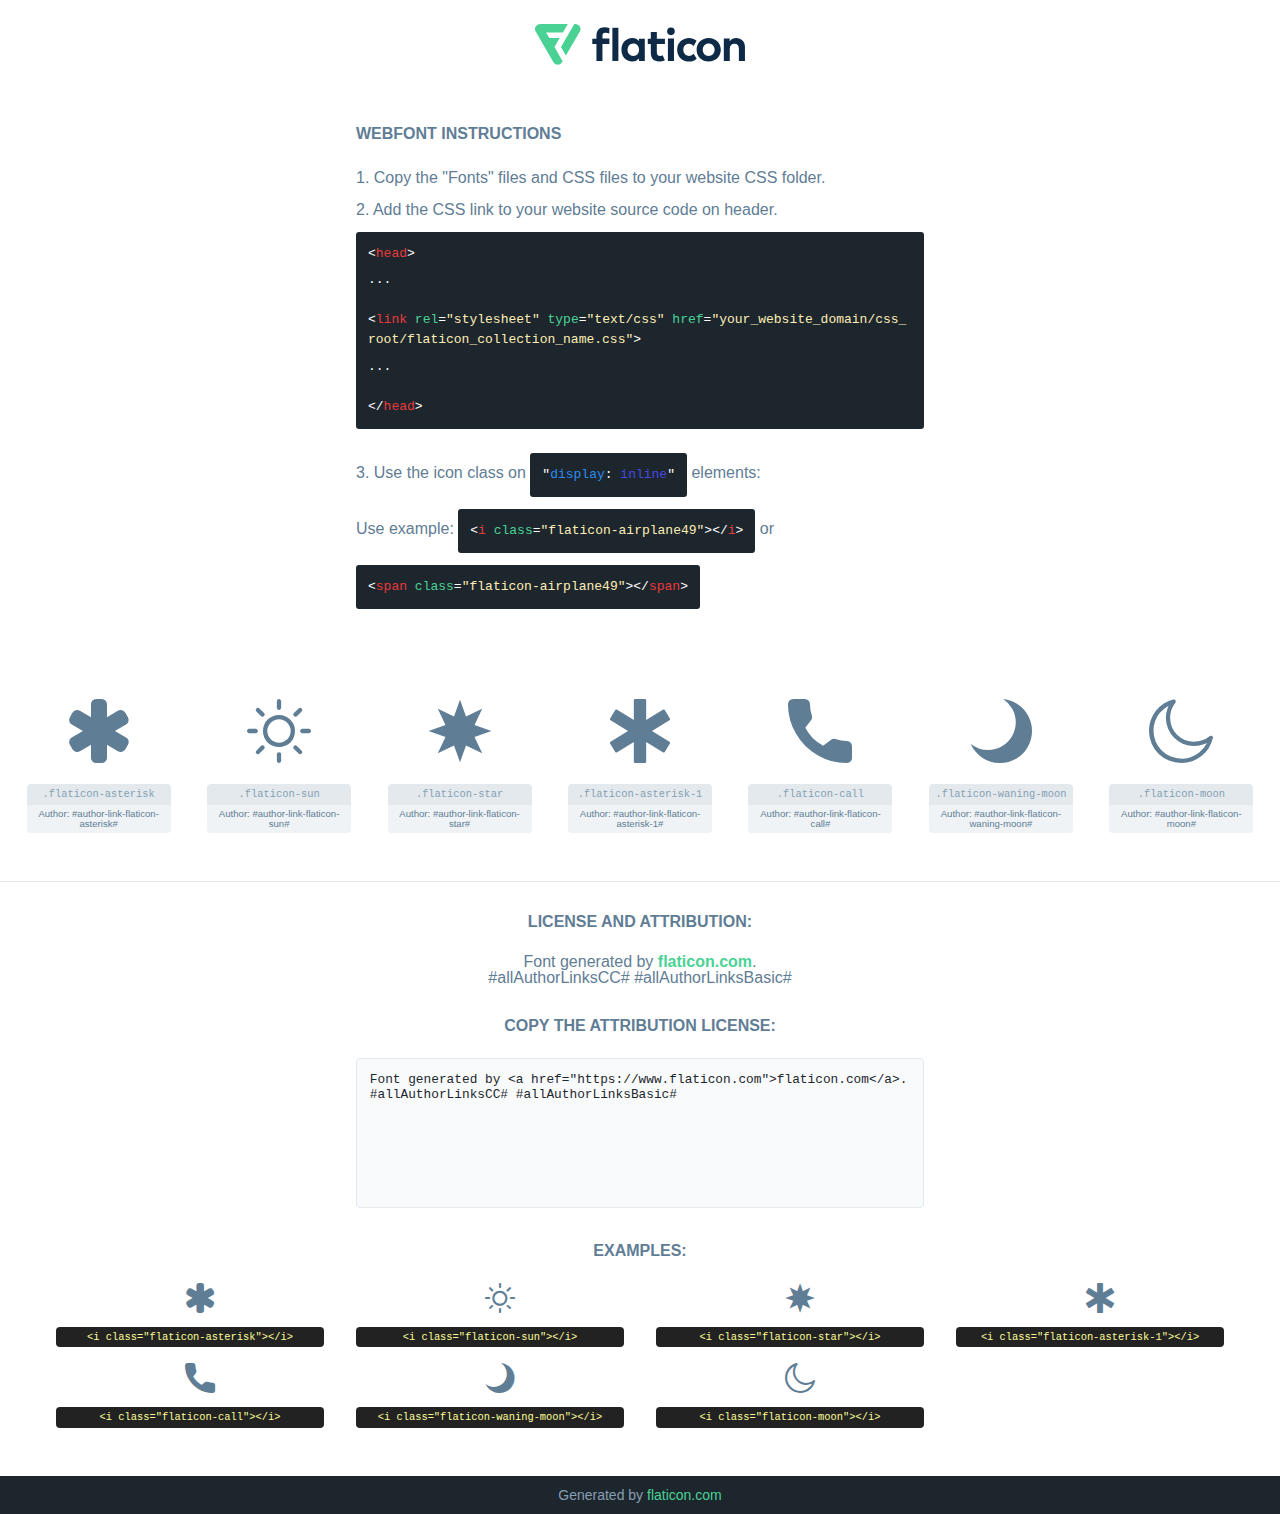
<file: assets/fonts/flaticon_noxfolio.html>
<!DOCTYPE html>
<html lang="en">
<head>
    <title>Flaticon Webfont</title>
    <link rel="stylesheet" type="text/css" href="flaticon_noxfolio.css"/>
    <meta charset="UTF-8">
    <style>
        html, body, div, span, applet, object, iframe,
        h1, h2, h3, h4, h5, h6, p, blockquote, pre,
        a, abbr, acronym, address, big, cite, code,
        del, dfn, em, img, ins, kbd, q, s, samp,
        small, strike, strong, sub, sup, tt, var,
        b, u, i, center,
        dl, dt, dd, ol, ul, li,
        fieldset, form, label, legend,
        table, caption, tbody, tfoot, thead, tr, th, td,
        article, aside, canvas, details, embed,
        figure, figcaption, footer, header, hgroup,
        menu, nav, output, ruby, section, summary,
        time, mark, audio, video {
            margin: 0;
            padding: 0;
            border: 0;
            font-size: 100%;
            font: inherit;
            vertical-align: baseline;
        }

        /* HTML5 display-role reset for older browsers */
        article, aside, details, figcaption, figure,
        footer, header, hgroup, menu, nav, section {
            display: block;
        }

        body {
            line-height: 1;
        }

        ol, ul {
            list-style: none;
        }

        blockquote, q {
            quotes: none;
        }

        blockquote:before, blockquote:after,
        q:before, q:after {
            content: '';
            content: none;
        }

        table {
            border-collapse: collapse;
            border-spacing: 0;
        }

        body {
            font-family: Helvetica, Arial, sans-serif;
            font-size: 16px;
            color: #5f7d95;
        }

        a {
            color: #4AD295;
            font-weight: bold;
            text-decoration: none;
        }

        * {
            -moz-box-sizing: border-box;
            -webkit-box-sizing: border-box;
            box-sizing: border-box;
            margin: 0;
            padding: 0;
        }

        [class^="flaticon-"]:before, [class*=" flaticon-"]:before, [class^="flaticon-"]:after, [class*=" flaticon-"]:after {
            font-family: Flaticon;
            font-size: 30px;
            font-style: normal;
            margin-left: 20px;
            color: #333;
        }

        .wrapper {
            max-width: 600px;
            margin: auto;
            padding: 0 1em;
        }

        .title {
            margin-bottom: 24px;
            text-transform: uppercase;
            font-weight: bold;
        }

        header {
            text-align: center;
            padding: 24px;
        }

        header .logo {
            width: 210px;
            height: auto;
            border: none;
            display: inline-block;
        }

        header strong {
            font-size: 28px;
            font-weight: 500;
            vertical-align: middle;
        }

        .demo {
            margin: 2em auto;
            line-height: 1.25em;
        }

        .demo ul li {
            margin-bottom: 12px;
        }

        .demo ul li code {
            background-color: #1D262D;
            border-radius: 3px;
            padding: 12px;
            display: inline-block;
            color: #fff;
            font-family: Consolas, Monaco, Lucida Console, Liberation Mono, DejaVu Sans Mono, Bitstream Vera Sans Mono, Courier New, monospace;
            font-weight: lighter;
            margin-top: 12px;
            font-size: 13px;
            word-break: break-all;
        }

        .demo ul li code .red {
            color: #EC3A3B;
        }

        .demo ul li code .green {
            color: #4AD295;
        }

        .demo ul li code .yellow {
            color: #FFEEB6;
        }

        .demo ul li code .blue {
            color: #2C8CF4;
        }

        .demo ul li code .purple {
            color: #4949E7;
        }

        .demo ul li code .dots {
            margin-top: 0.5em;
            display: block;
        }

        #glyphs {
            border-bottom: 1px solid #E3E9ED;
            padding: 2em 0;
            text-align: center;
        }

        .glyph {
            display: inline-block;
            width: 9em;
            margin: 1em;
            text-align: center;
            vertical-align: top;
            background: #FFF;
        }

        .glyph .flaticon {
            padding: 10px;
            display: block;
            font-family: "Flaticon";
            font-size: 64px;
            line-height: 1;
        }

        .glyph .flaticon:before {
            font-size: 64px;
            color: #5f7d95;
            margin-left: 0;
        }

        .class-name {
            font-size: 0.65em;
            background-color: #E3E9ED;
            color: #869FB2;
            border-radius: 4px 4px 0 0;
            padding: 0.5em;
            font-family: Consolas, Monaco, Lucida Console, Liberation Mono, DejaVu Sans Mono, Bitstream Vera Sans Mono, Courier New, monospace;
        }

        .author-name {
            font-size: 0.6em;
            background-color: #EFF3F6;
            border-top: 0;
            border-radius: 0 0 4px 4px;
            padding: 0.5em;
        }

        .author-name a {
            color: #1D262D;
        }

        .class-name:last-child {
            font-size: 10px;
            color: #888;
        }

        .class-name:last-child a {
            font-size: 10px;
            color: #555;
        }

        .glyph > input {
            display: block;
            width: 100px;
            margin: 5px auto;
            text-align: center;
            font-size: 12px;
            cursor: text;
        }

        .glyph > input.icon-input {
            font-family: "Flaticon";
            font-size: 16px;
            margin-bottom: 10px;
        }

        .attribution .title {
            margin-top: 2em;
        }

        .attribution textarea {
            background-color: #F8FAFB;
            color: #1D262D;
            padding: 1em;
            border: none;
            box-shadow: none;
            border: 1px solid #E3E9ED;
            border-radius: 4px;
            resize: none;
            width: 100%;
            height: 150px;
            font-size: 0.8em;
            font-family: Consolas, Monaco, Lucida Console, Liberation Mono, DejaVu Sans Mono, Bitstream Vera Sans Mono, Courier New, monospace;
            -webkit-appearance: none;
        }

        .attribution textarea:hover {
            border-color: #CFD9E0;
        }

        .attribution textarea:focus {
            border-color: #4AD295;
        }

        .iconsuse {
            margin: 2em auto;
            text-align: center;
            max-width: 1200px;
        }

        .iconsuse:after {
            content: '';
            display: table;
            clear: both;
        }

        .iconsuse .image {
            float: left;
            width: 25%;
            padding: 0 1em;
        }

        .iconsuse .image p {
            margin-bottom: 1em;
        }

        .iconsuse .image span {
            display: block;
            font-size: 0.65em;
            background-color: #222;
            color: #fff;
            border-radius: 4px;
            padding: 0.5em;
            color: #FFFF99;
            margin-top: 1em;
            font-family: Consolas, Monaco, Lucida Console, Liberation Mono, DejaVu Sans Mono, Bitstream Vera Sans Mono, Courier New, monospace;
        }

        .flaticon:before {
            color: #5f7d95;
        }

        #footer {
            text-align: center;
            background-color: #1D262D;
            color: #869FB2;
            padding: 12px;
            font-size: 14px;
        }

        #footer a {
            font-weight: normal;
        }

        @media (max-width: 960px) {
            .iconsuse .image {
                width: 50%;
            }
        }

        .preview {
            width: 100px;
            display: inline-block;
            margin: 10px;
        }

        .preview .inner {
            display: inline-block;
            width: 100%;
            text-align: center;
            background: #f5f5f5;
            -webkit-border-radius: 3px 3px 0 0;
            -moz-border-radius: 3px 3px 0 0;
            border-radius: 3px 3px 0 0;
        }

        .preview .inner  {
            line-height: 85px;
            font-size: 40px;
            color: #333;
        }

        .label {
            display: inline-block;
            width: 100%;
            box-sizing: border-box;
            padding: 5px;
            font-size: 10px;
            font-family: Monaco, monospace;
            color: #666;
            white-space: nowrap;
            overflow: hidden;
            text-overflow: ellipsis;
            background: #ddd;
            -webkit-border-radius: 0 0 3px 3px;
            -moz-border-radius: 0 0 3px 3px;
            border-radius: 0 0 3px 3px;
            color: #666;
        }
    </style>
</head>
<body>
    <header>
        <a href="https://www.flaticon.com/" target="_blank" class="logo">
            <svg xmlns="http://www.w3.org/2000/svg" viewBox="0 0 394.3 76.5">
                <path d="M156.6,69.4H145.3V7.1h11.3Z" style="fill:#0e2a47"/>
                <path d="M206.2,69.4h-11V64.8a15.4,15.4,0,0,1-12.6,5.7c-11.6,0-20.3-9.5-20.3-22.1s8.8-22.1,20.3-22.1a15.4,15.4,0,0,1,12.6,5.8V27.5h11Zm-32.4-21c0,6.4,4.2,11.6,10.8,11.6s10.8-4.9,10.8-11.6-4.4-11.6-10.8-11.6S173.9,42,173.9,48.4Z"
                      style="fill:#0e2a47"/>
                <path d="M262.5,13.7a7.2,7.2,0,0,1-14.4,0,7.2,7.2,0,1,1,14.4,0ZM261,69.4H249.6v-42H261Z"
                      style="fill:#0e2a47"/>
                <path id="_Trazado_" data-name="&lt;Trazado&gt;"
                      d="M139.6,17.8a16.6,16.6,0,0,0-8-1.4c-3.2.4-4.9,2-4.9,5.9v5.1h13V37.5h-13v32H115.4v-32h-7.8v-10h7.8V22.2c0-9.9,5.2-16.3,15-16.3a23.4,23.4,0,0,1,9.3,1.8Z"
                      style="fill:#0e2a47"/>
                <path d="M235.1,60c-3.5,0-6.3-1.9-6.3-7.1V37.5H244v-10H228.8V15H217.5V27.5h-5.7v10h5.7V53.7c0,10.9,5.3,16.8,15.7,16.8A22.9,22.9,0,0,0,244,68l-4.3-9.1A12.3,12.3,0,0,1,235.1,60Z"
                      style="fill:#0e2a47"/>
                <path d="M348.9,48.4c0,12.6-9.7,22.1-22.7,22.1s-22.7-9.4-22.7-22.1,9.6-22.1,22.7-22.1S348.9,35.8,348.9,48.4Zm-33.9,0c0,6.8,4.8,11.6,11.1,11.6s11.2-4.8,11.2-11.6-4.8-11.6-11.2-11.6S315.1,41.6,315.1,48.4Z"
                      style="fill:#0e2a47"/>
                <path d="M394.3,42.7V69.4H382.9V46.3c0-6.1-3-9.4-8.2-9.4s-8.9,3.2-8.9,9.5v23H354.6v-42h11v4.9c3-4.5,7.6-6.1,12.3-6.1C387.5,26.3,394.3,33,394.3,42.7Z"
                      style="fill:#0e2a47"/>
                <path d="M298,55.7h0a12.4,12.4,0,0,1-8.2,4.2h-.9l-1.8-.2a10,10,0,0,1-7.4-5.6,13.2,13.2,0,0,1-1.2-5.8,13,13,0,0,1,1.3-5.9,10.1,10.1,0,0,1,7.5-5.5h2.4a11.7,11.7,0,0,1,8.3,4.2l5.5-9.6a19.9,19.9,0,0,0-8.1-4.3,23.4,23.4,0,0,0-6.1-.8,25.2,25.2,0,0,0-7.5,1.1,20.9,20.9,0,0,0-8,4.6,21.9,21.9,0,0,0-6.8,16.4,21.9,21.9,0,0,0,6.7,16.3,20.9,20.9,0,0,0,8,4.6,25.2,25.2,0,0,0,7.7,1.2,23.6,23.6,0,0,0,6.2-.8,20,20,0,0,0,8.1-4.4Z"
                      style="fill:#0e2a47"/>
                <path d="M46.3,26.5H26.9L20.8,16H52.4L61.6,0H9.4A9.3,9.3,0,0,0,1.3,4.7a9.3,9.3,0,0,0,0,9.4L34.6,71.8a9.4,9.4,0,0,0,16.2,0l1.1-1.9L36.6,43.3Z"
                      style="fill:#4ad295"/>
                <path d="M84.2,4.7A9.3,9.3,0,0,0,76.1,0H73.8l-25,43.3,9.2,16L84.2,14A9.3,9.3,0,0,0,84.2,4.7Z"
                      style="fill:#4ad295"/>
            </svg>
        </a>
    </header>
    <section class="demo wrapper">

        <p class="title">Webfont Instructions</p>

        <ul>
            <li>
                <span class="num">1. </span>Copy the "Fonts" files and CSS files to your website CSS folder.
            </li>
            <li>
                <span class="num">2. </span>Add the CSS link to your website source code on header.
                <code class="big">
                    &lt;<span class="red">head</span>&gt;
                    <br/><span class="dots">...</span>
                    <br/>&lt;<span class="red">link</span> <span class="green">rel</span>=<span
                        class="yellow">"stylesheet"</span> <span class="green">type</span>=<span
                        class="yellow">"text/css"</span> <span class="green">href</span>=<span class="yellow">"your_website_domain/css_root/flaticon_collection_name.css"</span>&gt;
                    <br/><span class="dots">...</span>
                    <br/>&lt;/<span class="red">head</span>&gt;
                </code>
            </li>

            <li>
                <p>
                    <span class="num">3. </span>Use the icon class on <code>"<span class="blue">display</span>:<span
                        class="purple"> inline</span>"</code> elements:
                    <br/>
                    Use example: <code>&lt;<span class="red">i</span> <span class="green">class</span>=<span class="yellow">&quot;flaticon-airplane49&quot;</span>&gt;&lt;/<span
                        class="red">i</span>&gt;</code> or <code>&lt;<span class="red">span</span> <span
                        class="green">class</span>=<span class="yellow">&quot;flaticon-airplane49&quot;</span>&gt;&lt;/<span
                        class="red">span</span>&gt;</code>
            </li>
        </ul>

    </section>
    <section id="glyphs">
            <div class="glyph">
                <i class="flaticon flaticon-asterisk"></i>
                <div class="class-name">.flaticon-asterisk</div>
                <div class="author-name">Author: #author-link-flaticon-asterisk# </div>
            </div>

            <div class="glyph">
                <i class="flaticon flaticon-sun"></i>
                <div class="class-name">.flaticon-sun</div>
                <div class="author-name">Author: #author-link-flaticon-sun# </div>
            </div>

            <div class="glyph">
                <i class="flaticon flaticon-star"></i>
                <div class="class-name">.flaticon-star</div>
                <div class="author-name">Author: #author-link-flaticon-star# </div>
            </div>

            <div class="glyph">
                <i class="flaticon flaticon-asterisk-1"></i>
                <div class="class-name">.flaticon-asterisk-1</div>
                <div class="author-name">Author: #author-link-flaticon-asterisk-1# </div>
            </div>

            <div class="glyph">
                <i class="flaticon flaticon-call"></i>
                <div class="class-name">.flaticon-call</div>
                <div class="author-name">Author: #author-link-flaticon-call# </div>
            </div>

            <div class="glyph">
                <i class="flaticon flaticon-waning-moon"></i>
                <div class="class-name">.flaticon-waning-moon</div>
                <div class="author-name">Author: #author-link-flaticon-waning-moon# </div>
            </div>

            <div class="glyph">
                <i class="flaticon flaticon-moon"></i>
                <div class="class-name">.flaticon-moon</div>
                <div class="author-name">Author: #author-link-flaticon-moon# </div>
            </div>

    </section>

    <section class="attribution wrapper"   style="text-align:center;">

        <div class="title">License and attribution:</div><div class="attrDiv">Font generated by <a href="https://www.flaticon.com">flaticon.com</a>. <div>#allAuthorLinksCC# #allAuthorLinksBasic# </div>
        </div>
        <div class="title">Copy the Attribution License:</div>

        <textarea onclick="this.focus();this.select();">Font generated by &lt;a href=&quot;https://www.flaticon.com&quot;&gt;flaticon.com&lt;/a&gt;. #allAuthorLinksCC# #allAuthorLinksBasic#
        </textarea>

    </section>

    <section class="iconsuse">

        <div class="title">Examples:</div>
            <div class="image">
                <p>
                    <i class="flaticon flaticon-asterisk"></i>
                    <span>&lt;i class=&quot;flaticon-asterisk&quot;&gt;&lt;/i&gt;</span>
                </p>
            </div>
            <div class="image">
                <p>
                    <i class="flaticon flaticon-sun"></i>
                    <span>&lt;i class=&quot;flaticon-sun&quot;&gt;&lt;/i&gt;</span>
                </p>
            </div>
            <div class="image">
                <p>
                    <i class="flaticon flaticon-star"></i>
                    <span>&lt;i class=&quot;flaticon-star&quot;&gt;&lt;/i&gt;</span>
                </p>
            </div>
            <div class="image">
                <p>
                    <i class="flaticon flaticon-asterisk-1"></i>
                    <span>&lt;i class=&quot;flaticon-asterisk-1&quot;&gt;&lt;/i&gt;</span>
                </p>
            </div>
            <div class="image">
                <p>
                    <i class="flaticon flaticon-call"></i>
                    <span>&lt;i class=&quot;flaticon-call&quot;&gt;&lt;/i&gt;</span>
                </p>
            </div>
            <div class="image">
                <p>
                    <i class="flaticon flaticon-waning-moon"></i>
                    <span>&lt;i class=&quot;flaticon-waning-moon&quot;&gt;&lt;/i&gt;</span>
                </p>
            </div>
            <div class="image">
                <p>
                    <i class="flaticon flaticon-moon"></i>
                    <span>&lt;i class=&quot;flaticon-moon&quot;&gt;&lt;/i&gt;</span>
                </p>
            </div>
        </div>

    </section>

    <div id="footer">
        <div>Generated by <a href="https://www.flaticon.com">flaticon.com</a>
        </div>
    </div>

</body>
</html>
</file>
<file: assets/fonts/flaticon_noxfolio.css>
@charset "UTF-8";
@font-face {
  font-family: "flaticon_noxfolio";
  src: url("./flaticon_noxfolio.ttf?943527ded4c907448c49887765f842d3") format("truetype"), url("./flaticon_noxfolio.woff?943527ded4c907448c49887765f842d3") format("woff"), url("./flaticon_noxfolio.woff2?943527ded4c907448c49887765f842d3") format("woff2"), url("./flaticon_noxfolio.eot?943527ded4c907448c49887765f842d3#iefix") format("embedded-opentype"), url("./flaticon_noxfolio.svg?943527ded4c907448c49887765f842d3#flaticon_noxfolio") format("svg"); }

i[class^="flaticon-"]:before, i[class*=" flaticon-"]:before {
  font-family: flaticon_noxfolio !important;
  font-style: normal;
  font-weight: normal !important;
  font-variant: normal;
  text-transform: none;
  line-height: 1;
  -webkit-font-smoothing: antialiased;
  -moz-osx-font-smoothing: grayscale; }

.flaticon-asterisk:before {
  content: ""; }

.flaticon-sun:before {
  content: ""; }

.flaticon-star:before {
  content: ""; }

.flaticon-asterisk-1:before {
  content: ""; }

.flaticon-call:before {
  content: ""; }

.flaticon-waning-moon:before {
  content: ""; }

.flaticon-moon:before {
  content: ""; }
</file>
